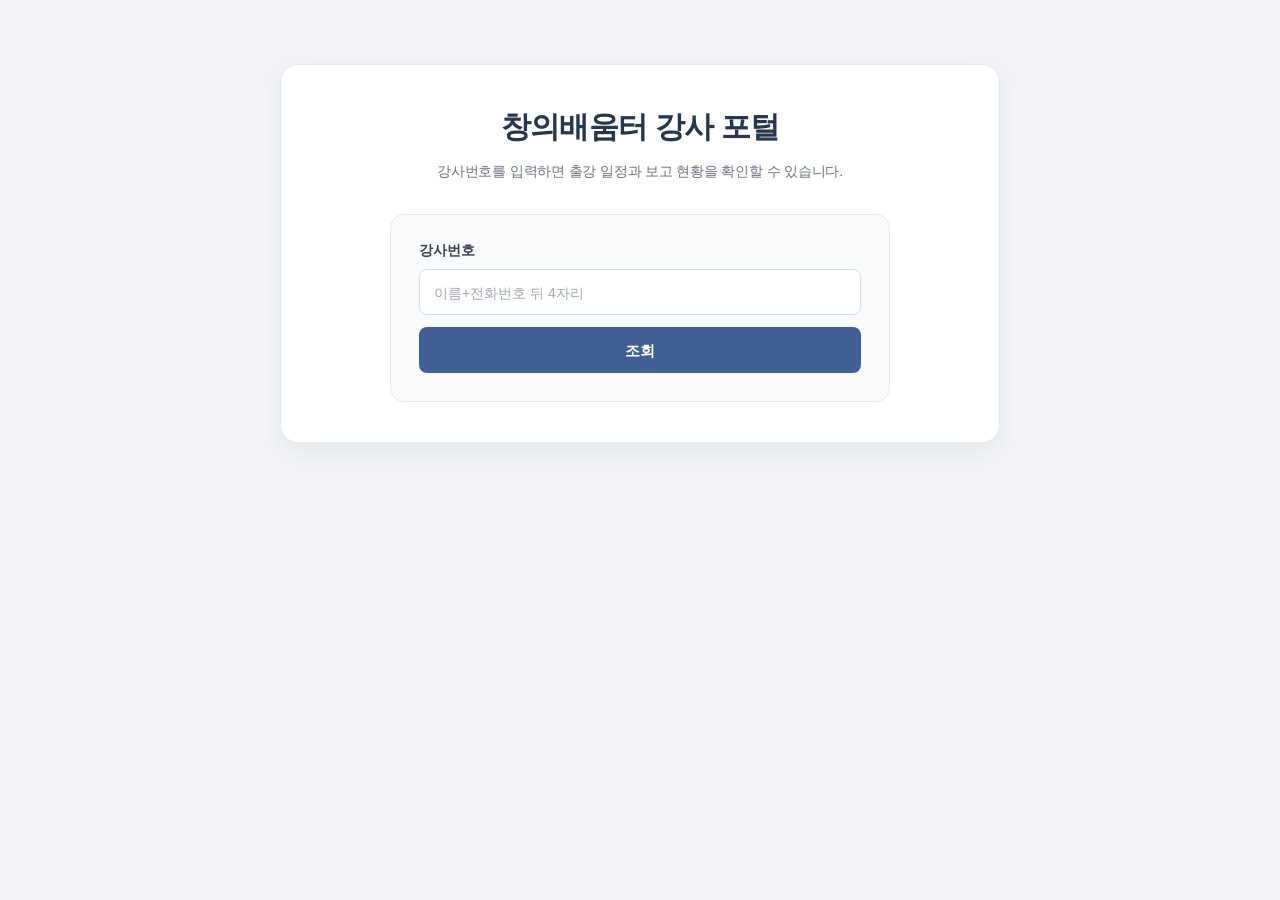
<file: index.html>
<!doctype html>
<html lang="ko">
  <head>
    <meta charset="UTF-8" />
    <meta name="viewport" content="width=device-width, initial-scale=1.0" />

    <title>창의배움터 강사 포털</title>

    <!-- 카카오톡 / SNS 링크 미리보기 (Open Graph) 설정 -->
    <meta property="og:type" content="website" />
    <meta
      property="og:url"
      content="https://bnkedu.github.io/instructorPortal/"
    />
    <meta property="og:title" content="창의배움터 강사 포털" />
    <meta property="og:description" content="여기를 눌러 일정을 조회하세요." />
    <meta
      property="og:image"
      content="https://bnkedu.github.io/instructorPortal/img/og-image.png"
    />
    <link rel="icon" type="image/png" href="./img/favicon.png" />

    <link rel="stylesheet" href="css/common.css" />
    <link rel="stylesheet" href="css/schedule.css" />
  </head>

  <body>
    <main class="page">
      <div class="container">
        <h1 class="page-title">창의배움터 강사 포털</h1>
        <p class="page-description">
          강사번호를 입력하면 출강 일정과 보고 현황을 확인할 수 있습니다.
        </p>

        <!-- 강사번호 검색 -->
        <section class="search-card">
          <label class="field-label" for="instructorNo"> 강사번호 </label>

          <input
            type="text"
            id="instructorNo"
            class="input"
            placeholder="이름+전화번호 뒤 4자리"
            autocomplete="off"
          />

          <button
            type="button"
            id="searchButton"
            class="search-button"
            onclick="searchInstructor()"
          >
            조회
          </button>

          <div id="message" class="message"></div>
        </section>

        <!-- 조회 결과 -->
        <section id="result" class="result">
          <div class="result-row">
            <span class="result-label">강사명</span>
            <span id="resultName" class="result-value"></span>
          </div>

          <div class="result-row">
            <span class="result-label">구분</span>
            <span id="resultRole" class="role-badge"></span>
          </div>

          <div class="navigation-buttons">
            <button
              type="button"
              class="schedule-button"
              onclick="goToSchedule()"
            >
              출강 일정 확인
            </button>

            <button
              type="button"
              class="schedule-button"
              onclick="goToConfirmation()"
            >
              강사확인서
            </button>
          </div>
        </section>
      </div>
    </main>

    <script src="js/index.js"></script>
  </body>
</html>
</file>
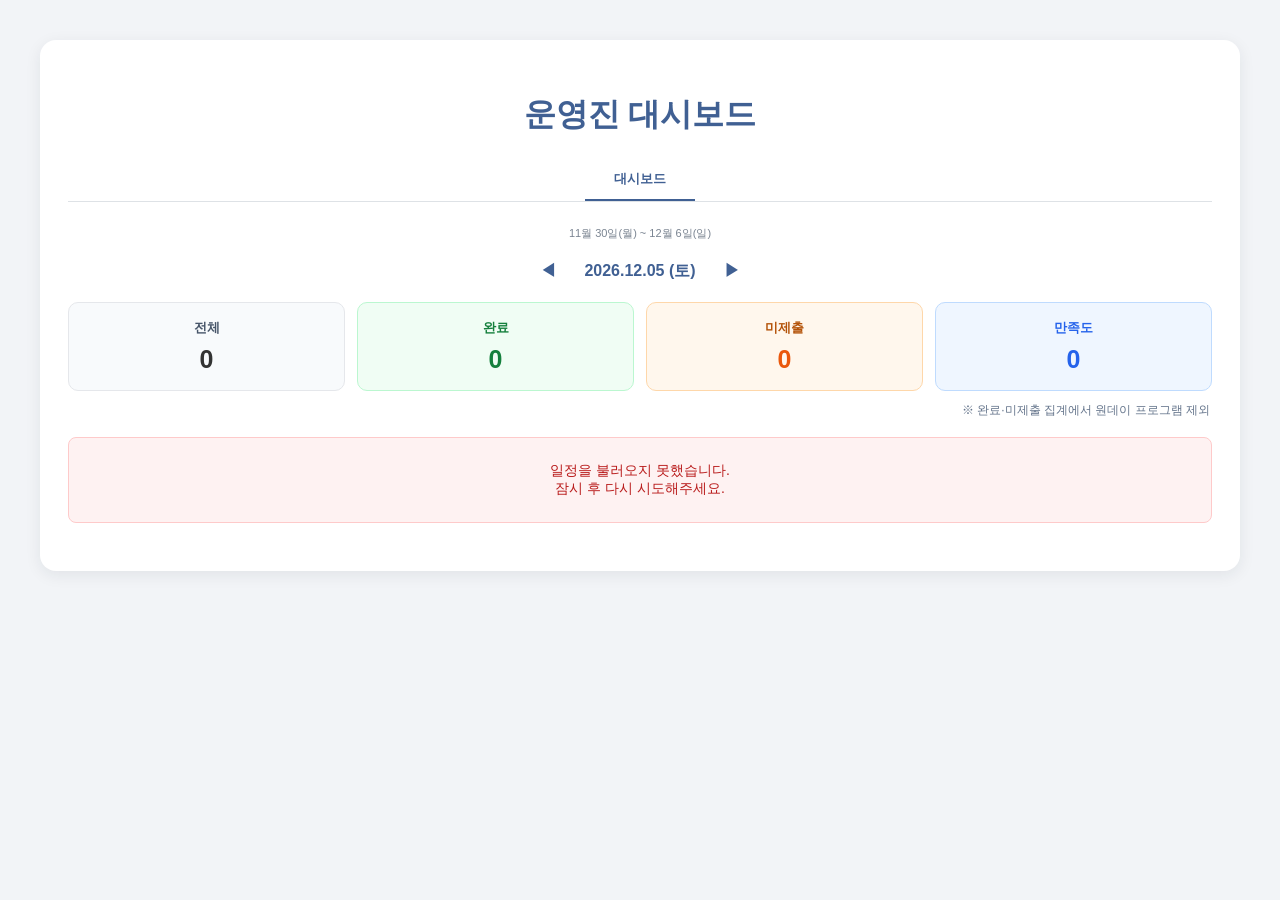
<file: admin.html>
<!doctype html>
<html lang="ko">
  <head>
    <meta charset="UTF-8" />

    <meta name="viewport" content="width=device-width, initial-scale=1.0" />
    <link rel="icon" type="image/png" href="./img/favicon.png" />
    <title>운영진 대시보드 | 창의배움터 강사 포털</title>

    <link rel="stylesheet" href="css/common.css" />
    <link rel="stylesheet" href="css/admin.css" />
  </head>

  <body>
    <div class="container admin-container">
      <!-- ======================================================
         운영진 대시보드 헤더
         ====================================================== -->

      <div class="portal-header">
        <div class="portal-title">
          <h1>운영진 대시보드</h1>
        </div>

        <!-- ====================================================
           공통 탭 네비게이션
           ==================================================== -->

        <div class="page-nav">
          <!-- <a href="schedule.html" class="page-nav-item"> 출강 일정 </a> -->

          <!-- <a href="confirmation.html" class="page-nav-item"> 강사확인서 </a> -->

          <a href="admin.html" class="page-nav-item active"> 대시보드 </a>
        </div>
      </div>

      <!-- ======================================================
         운영진 확인
         인증 전 표시
         ====================================================== -->

      <section id="adminVerificationArea" class="phone-verification-area">
        <div class="phone-verification-title">운영진 확인이 필요합니다.</div>

        <div class="phone-verification-sub">
          운영진 대시보드 조회를 위해 확인번호를 입력해주세요.
        </div>

        <div class="phone-input-row">
          <input
            type="password"
            id="adminAuthInput"
            placeholder="확인번호를 입력해주세요."
            maxlength="4"
            inputmode="numeric"
            autocomplete="off"
            onkeydown="handleAdminAuthKeydown(event)"
          />

          <button
            type="button"
            id="adminVerifyButton"
            onclick="verifyAdminAccess()"
          >
            확인
          </button>
        </div>
      </section>

      <!-- ======================================================
         운영진 대시보드
         인증 성공 후 표시
         ====================================================== -->

      <section id="adminDashboardArea" style="display: none">
        <!-- ====================================================
       날짜 조회
       ==================================================== -->
        <div id="dateNavRange" class="date-nav-range"></div>

        <div class="date-nav-container">
          <span
            id="prevDateArrow"
            class="date-nav-arrow"
            onclick="moveDate(-1)"
            aria-label="이전 날짜"
          >
            ◀
          </span>

          <span
            id="dateNavDisplay"
            class="date-nav-text"
            onclick="resetToToday()"
            title="오늘 날짜로 이동"
          >
          </span>

          <span
            id="nextDateArrow"
            class="date-nav-arrow"
            onclick="moveDate(1)"
            aria-label="다음 날짜"
          >
            ▶
          </span>
        </div>

        <!-- ====================================================
           요약
           ==================================================== -->

        <div class="summary-wrap">
          <div class="summary-item">
            <div class="summary-label">전체</div>
            <div id="totalCount" class="summary-number">0</div>
          </div>

          <div class="summary-item complete">
            <div class="summary-label">완료</div>
            <div id="completeCount" class="summary-number">0</div>
          </div>

          <div class="summary-item incomplete">
            <div class="summary-label">미제출</div>
            <div id="incompleteCount" class="summary-number">0</div>
          </div>

          <div class="summary-item satisfaction">
            <div class="summary-label">만족도</div>
            <div id="satisfactionCount" class="summary-number">0</div>
          </div>
        </div>
        <div class="summary-note">
          ※ 완료·미제출 집계에서 원데이 프로그램 제외
        </div>
        <!-- ====================================================
           로딩
           ==================================================== -->

        <div id="loadingMessage" class="loading-message" style="display: none">
          보고 현황을 불러오는 중입니다...
        </div>

        <!-- ====================================================
           오류
           ==================================================== -->

        <div
          id="errorMessage"
          class="error-message"
          style="display: none"
        ></div>

        <!-- ====================================================
           일정 없음
           ==================================================== -->

        <div id="emptyMessage" class="empty-message" style="display: none">
          해당 날짜에 등록된 출강 일정이 없습니다.
        </div>

        <!-- ====================================================
           출강 현황
           ==================================================== -->

        <div class="admin-schedule-area">
          <div
            id="adminLoadingOverlay"
            class="admin-loading-overlay"
            style="display: none"
            aria-hidden="true"
          >
            <div class="admin-loading-box">
              <div class="admin-loading-title">일정을 불러오고 있습니다.</div>

              <div class="admin-loading-subtitle">
                최신 출강 일정과 보고 현황을 확인하고 있습니다.
              </div>

              <div
                class="admin-loading-bar"
                aria-label="일정 불러오는 중"
              ></div>
            </div>
          </div>

          <div id="adminList" class="admin-list"></div>
        </div>
      </section>
    </div>

    <script src="js/push.js?v=20260928"></script>
    <script src="js/admin.js"></script>
  </body>
</html>
</file>
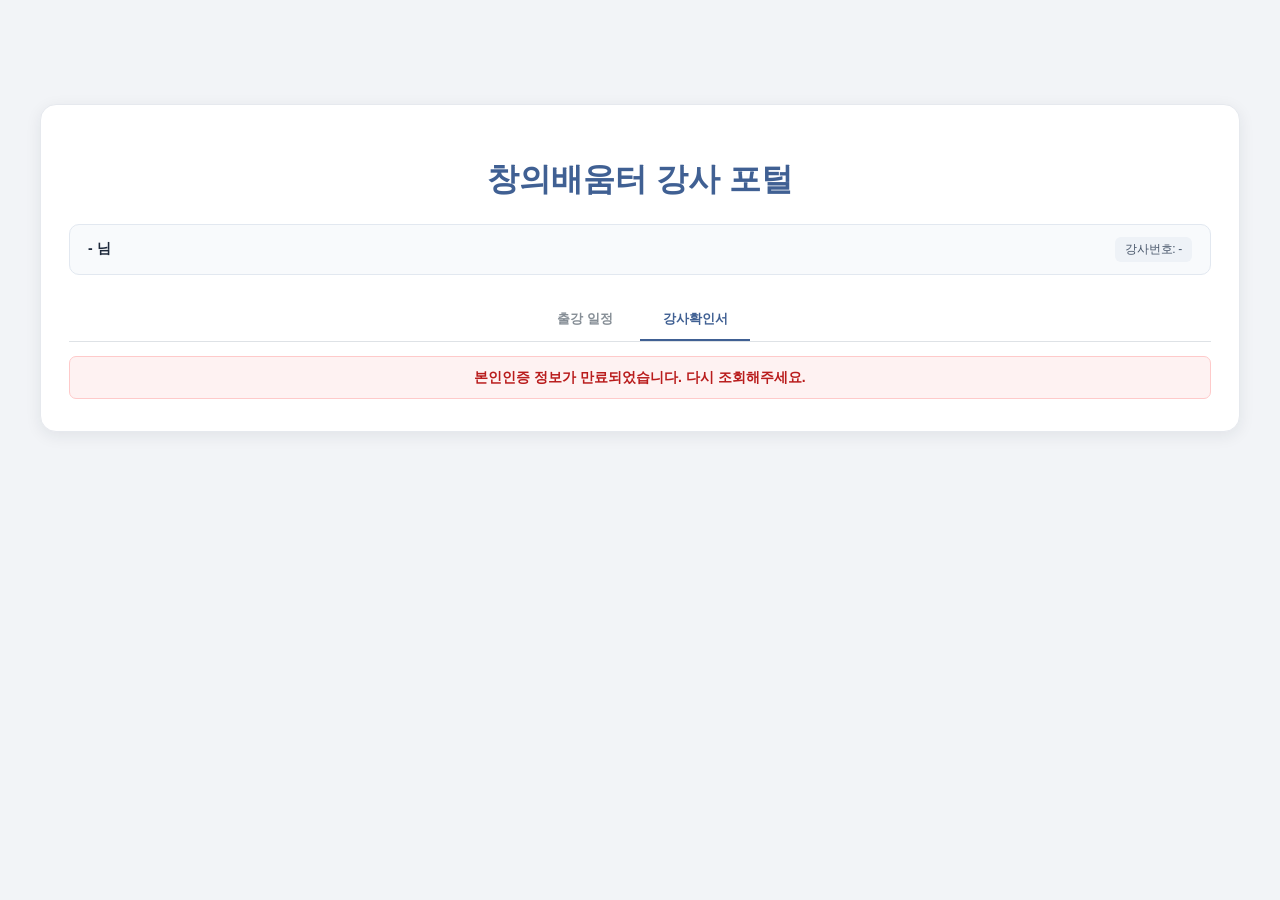
<file: confirmation.html>
<!doctype html>
<html lang="ko">
  <head>
    <meta charset="UTF-8" />
    <meta name="viewport" content="width=device-width, initial-scale=1.0" />

    <link rel="stylesheet" href="css/common.css" />
    <link rel="stylesheet" href="css/confirmation.css" />
    <link rel="icon" type="image/png" href="./img/favicon.png" />
    <!-- PDF 생성 -->
    <!-- <script src="https://cdnjs.cloudflare.com/ajax/libs/html2pdf.js/0.10.1/html2pdf.bundle.min.js"></script> -->
  </head>

  <body>
    <main class="page">
      <div class="container">
        <!-- 상단 -->
        <div class="portal-header">
          <h1 class="portal-title">창의배움터 강사 포털</h1>

          <!-- 로그인된 강사 정보 및 강사번호 통합 표시 -->
          <div class="logged-in-user">
            <span id="displayName" class="info-value"><b>-</b> 님</span>
            <span class="instructor-sub-info"
              >강사번호: <span id="instructorNo">-</span></span
            >
          </div>

          <!-- 공통 탭 네비게이션 -->
          <div class="page-nav">
            <a href="schedule.html" class="page-nav-item">출강 일정</a>
            <a href="confirmation.html" class="page-nav-item active"
              >강사확인서</a
            >
            <!-- <a href="admin.html" class="page-nav-item">대시보드</a> -->
          </div>
        </div>

        <!-- 연락처 본인확인 -->
        <section
          id="phoneVerificationArea"
          class="phone-verification-area"
          style="display: none"
        >
          <div class="phone-verification-title">연락처를 입력해주세요.</div>

          <div class="phone-verification-sub">
            강사확인서 조회를 위해 본인 확인이 필요합니다.
          </div>

          <div class="phone-input-row">
            <input
              type="tel"
              id="confirmationPhoneInput"
              placeholder="010 제외 8자리"
              maxlength="8"
              inputmode="numeric"
              autocomplete="off"
            />

            <button
              type="button"
              id="phoneVerifyButton"
              onclick="verifyConfirmationPhone()"
            >
              확인
            </button>
          </div>
        </section>

        <!-- 로딩 / 오류 -->
        <div id="message" class="message"></div>

        <!-- 강사확인서 -->
        <section id="confirmationArea" style="display: none">
          <div id="confirmationDocument">
            <!-- 확인서 제목 -->
            <div class="document-header">
              <h2>강사확인서</h2>

              <div class="document-month">
                <span id="documentMonth"></span>
              </div>
            </div>

            <!-- 기본 정보 -->
            <table class="confirmation-table info-table">
              <tbody>
                <tr>
                  <th>강사명</th>
                  <td id="documentName"></td>
                </tr>

                <tr>
                  <th>연락처</th>
                  <td id="documentPhone"></td>
                </tr>

                <tr>
                  <th>구분</th>
                  <td id="documentRole"></td>
                </tr>
              </tbody>
            </table>

            <!-- 출강 내역 -->
            <div class="section-title">출강 내역</div>

            <div class="table-wrapper">
              <table class="confirmation-table schedule-table">
                <thead>
                  <tr>
                    <th>일자</th>
                    <th>프로그램</th>
                    <th>시설</th>
                    <th>시간</th>
                    <th>차시</th>
                    <th>강사료</th>
                  </tr>
                </thead>

                <tbody id="scheduleTableBody"></tbody>
              </table>
            </div>

            <!-- 합계 -->
            <table class="confirmation-table summary-table">
              <tbody>
                <tr>
                  <th>총 차시</th>
                  <td id="totalHours"></td>
                </tr>

                <tr>
                  <th>총 강사료</th>
                  <td id="totalPay"></td>
                </tr>
              </tbody>
            </table>

            <!-- 확인 문구 -->
            <div class="confirmation-text">
              <p>위와 같이 출강하였음을 확인합니다.</p>
            </div>

            <!-- 서명 -->
            <div class="signature-area">
              <div class="signature-title">강사 서명</div>

              <div class="signature-box">
                <canvas id="sig-canvas" width="600" height="220"></canvas>
              </div>

              <button
                type="button"
                class="clear-signature-button"
                onclick="clearCanvas()"
              >
                서명 지우기
              </button>
            </div>
          </div>

          <!-- 저장 버튼 -->
          <div class="action-area submit-action-area" id="submit-action-area">
            <button
              type="button"
              id="submitButton"
              class="btn-submit"
              onclick="submitSignature()"
            >
              서명 후 제출
            </button>
          </div>
        </section>
      </div>
    </main>

    <script src="js/confirmation.js"></script>
  </body>
</html>
</file>
<file: css/common.css>
/* ============================================================
   창의배움터 강사 포털 공통 스타일
   common.css
   ============================================================ */

* {
  box-sizing: border-box;
}

html,
body {
  margin: 0;
  padding: 0;
  min-height: 100%;
}

body {
  font-family: "Malgun Gothic", "Apple SD Gothic Neo", sans-serif;
  background: #f2f4f7;
  color: #27303f;
  -webkit-font-smoothing: antialiased;
}

/* ============================================================
   공통 페이지
   ============================================================ */

.page {
  width: 100%;
  min-height: 100vh;
  display: flex;
  align-items: flex-start;
  justify-content: center;
  padding: 64px 20px 48px;
}

/* ============================================================
   공통 컨테이너
   ============================================================ */

.container {
  width: 100%;
  max-width: 720px;
  margin: 0 auto;
  padding: 42px 44px 40px;

  background: #fff;
  border: 1px solid #e6e9ee;
  border-radius: 18px;

  box-shadow: 0 8px 28px rgba(31, 41, 55, 0.07);
}

/* ============================================================
   메인 타이틀
   ============================================================ */

.page-title {
  margin: 0;
  color: #26364d;
  font-size: 30px;
  font-weight: 700;
  line-height: 1.35;
  letter-spacing: -0.8px;
  text-align: center;
}

.page-description {
  margin: 12px 0 32px;
  color: #6b7280;
  font-size: 14px;
  font-weight: 400;
  line-height: 1.6;
  letter-spacing: -0.2px;
  text-align: center;
  word-break: keep-all;
}

/* ============================================================
   검색 카드
   ============================================================ */

.search-card {
  width: 100%;
  max-width: 500px;
  margin: 0 auto;
  padding: 26px 28px 28px;

  background: #f8fafc;
  border: 1px solid #e5eaf0;
  border-radius: 14px;
}

/* ============================================================
   폼
   ============================================================ */

.form-row {
  display: flex;
  flex-direction: row;
  gap: 16px;
  margin-bottom: 24px;
}

.form-group {
  flex: 1;
  width: auto;
}

label,
.field-label {
  display: block;
  margin-bottom: 9px;
  color: #374151;
  font-size: 14px;
  font-weight: 600;
  line-height: 1.4;
}

/* ============================================================
   입력창
   ============================================================ */

input,
textarea,
select {
  font-family: inherit;
}

input {
  width: 100%;
  height: 46px;
  padding: 0 14px;

  border: 1px solid #d5dbe3;
  border-radius: 8px;

  background: #fff;
  color: #27303f;

  font-size: 15px;
  transition:
    border-color 0.2s ease,
    box-shadow 0.2s ease,
    background-color 0.2s ease;
}

input::placeholder {
  font-size: 14px;
  color: #a1a9b5;
}

input:focus {
  outline: none;
  border-color: #4c8ce4;
  background: #fff;
  box-shadow: 0 0 0 3px rgba(76, 140, 228, 0.12);
}

/* ============================================================
   강사번호 검색 버튼
   ============================================================ */

.search-button {
  width: 100%;
  height: 46px;
  margin-top: 12px;
  padding: 0 18px;

  background: #406093;
  color: #fff;

  border: none;
  border-radius: 8px;

  font-family: inherit;
  font-size: 15px;
  font-weight: 600;
  line-height: 1;

  cursor: pointer;

  transition:
    background-color 0.2s ease,
    transform 0.15s ease,
    box-shadow 0.2s ease;
}

.search-button:hover {
  background: #344f7a;
}

.search-button:active {
  transform: translateY(1px);
}

.search-button:disabled {
  background: #b8c1cc;
  cursor: not-allowed;
  transform: none;
}

/* ============================================================
   공통 버튼
   ============================================================ */

button {
  width: 100%;
  height: 46px;
  margin-top: 6px;
  padding: 0 16px;

  background: #406093;
  color: #fff;

  border: none;
  border-radius: 8px;

  font-family: inherit;
  font-size: 15px;
  font-weight: 600;
  line-height: 1;

  cursor: pointer;

  transition:
    background-color 0.2s ease,
    transform 0.15s ease;
}

button:hover {
  background: #344f7a;
}

button:active {
  transform: translateY(1px);
}

button:disabled {
  background: #b8c1cc;
  color: #fff;
  cursor: not-allowed;
  transform: none;
}

/* ============================================================
   안내 문구
   ============================================================ */

.guide-text {
  display: inline-block;
  margin: 10px 0;
  color: #406093;
  font-size: 13px;
  font-weight: 600;
}

.blink-guide {
  color: #d97706;
  font-weight: 700;
  animation: blink-effect 1s infinite;
}

@keyframes blink-effect {
  0% {
    opacity: 1;
  }

  50% {
    opacity: 0.35;
  }

  100% {
    opacity: 1;
  }
}

/* ============================================================
   공통 에러
   ============================================================ */

.error {
  margin-top: 12px;
  color: #dc2626;
  font-size: 14px;
  font-weight: 600;
  text-align: center;
}

/* ============================================================
   공통 메시지
   ============================================================ */

.message {
  display: none;
  width: 100%;
  margin-top: 12px;
  padding: 10px 12px;

  border-radius: 7px;

  font-size: 13px;
  line-height: 1.5;
  text-align: center;
}

.message.success {
  display: block;
  color: #166534;
  background: #f0fdf4;
  border: 1px solid #bbf7d0;
}

.message.error {
  display: block;
  color: #b91c1c;
  background: #fef2f2;
  border: 1px solid #fecaca;
}

/* ============================================================
   조회 결과
   ============================================================ */

.result {
  display: none;
  width: 100%;
  max-width: 500px;
  margin: 24px auto 0;
}

.result.show {
  display: block;
}

.result-row {
  display: flex;
  align-items: center;
  justify-content: space-between;

  min-height: 48px;
  padding: 12px 4px;

  border-bottom: 1px solid #edf0f3;
}

.result-label {
  color: #7a8491;
  font-size: 14px;
  font-weight: 500;
}

.result-value {
  color: #27303f;
  font-size: 15px;
  font-weight: 700;
}

.role-badge {
  color: #406093;
  font-size: 14px;
  font-weight: 700;
}

/* ============================================================
   결과 화면 네비게이션
   ============================================================ */

.navigation-buttons {
  display: flex;
  gap: 10px;
  width: 100%;
  margin-top: 20px;
}

.navigation-buttons .schedule-button {
  flex: 1;
  margin-top: 0;
}

/* ============================================================
   페이지 네비게이션
   ============================================================ */

.page-nav {
  display: flex;
  justify-content: center;
  align-items: center;
  gap: 0;

  margin-bottom: 14px;

  border-bottom: 1px solid #dee2e6;
}

.page-nav-item {
  display: inline-flex;
  align-items: center;
  justify-content: center;

  min-width: 110px;
  height: 42px;
  padding: 0 18px;

  color: #868e96;
  text-decoration: none;

  font-size: 13px;
  font-weight: 600;

  border-bottom: 2px solid transparent;
  box-sizing: border-box;
}

.page-nav-item:hover,
.page-nav-item.active {
  color: #406093;
}

.page-nav-item.active {
  border-bottom-color: #406093;
}

/* ============================================================
   확정 일정 링크
   ============================================================ */

.confirmed-schedule-wrap {
  display: flex;
  justify-content: center;
  margin: 0 0 12px;
}

.confirmed-schedule-link {
  display: inline-flex;
  align-items: center;
  justify-content: center;

  min-height: 38px;
  padding: 9px 14px;

  border-radius: 8px;

  text-decoration: none;
  font-size: 14px;
  font-weight: 600;

  background: #f1f6fd;
  color: #406093;
  border: 1px solid #d5e1f0;

  transition:
    opacity 0.2s ease,
    transform 0.2s ease;
}

.confirmed-schedule-link:hover {
  opacity: 0.85;
}

.confirmed-schedule-link:active {
  transform: translateY(1px);
}

/* ============================================================
   로그인된 사용자 정보
   ============================================================ */

.logged-in-user {
  display: flex;
  justify-content: space-between;
  align-items: center;

  background: #f8fafc;
  border: 1px solid #e2e8f0;

  padding: 12px 18px;
  border-radius: 10px;

  margin: 14px 0 24px;
}

.logged-in-user .info-value {
  font-size: 14px;
  font-weight: 600;
  color: #1e293b;
}

.logged-in-user .instructor-sub-info {
  background: #eef2f7;
  color: #475569;

  font-size: 12px;
  font-weight: 500;

  padding: 4px 10px;
  border-radius: 6px;

  letter-spacing: -0.3px;
}

/* ============================================================
   연락처 본인확인
   ============================================================ */

.phone-verification-area {
  width: 100%;
  max-width: 520px;
  margin: 24px auto 0;
  padding: 20px 0;

  text-align: center;
}

.phone-verification-title {
  margin: 0 0 8px;

  color: #27364d;
  font-size: 18px;
  font-weight: 700;
  line-height: 1.4;

  text-align: center;
  word-break: keep-all;
}

.phone-verification-sub {
  margin: 0 0 16px;

  color: #7a8491;
  font-size: 14px;
  line-height: 1.5;

  text-align: center;
  word-break: keep-all;
}

.phone-input-row {
  display: flex;
  flex-direction: column;
  align-items: center;

  width: 100%;
  max-width: 420px;
  margin: 0 auto;
  gap: 8px;
}

.phone-input-row input[type="tel"] {
  width: 100%;
  height: 46px;
  margin: 0;

  text-align: center;
}

.phone-input-row #phoneVerifyButton {
  width: 100%;
  height: 46px;
  margin: 0;

  background: #4c8ce4;
}

.phone-input-row #phoneVerifyButton:hover {
  background: #3977ca;
}

/* ============================================================
   모바일
   ============================================================ */

@media screen and (max-width: 768px) {
  .page {
    padding: 20px 12px 32px;
  }

  .container {
    max-width: 100%;
    padding: 30px 18px 28px;
    border-radius: 14px;
  }

  .page-title {
    font-size: 24px;
    letter-spacing: -0.6px;
  }

  .page-description {
    margin: 10px 0 26px;
    font-size: 13px;
  }

  .search-card {
    padding: 22px 18px 22px;
    border-radius: 12px;
  }

  .form-row {
    flex-direction: column;
    gap: 12px;
  }

  h2 {
    font-size: 23px;
  }

  button {
    height: 44px;
    font-size: 15px;
  }

  .navigation-buttons {
    flex-direction: column;
    gap: 8px;
  }

  .navigation-buttons .schedule-button {
    width: 100%;
  }

  .result-row {
    min-height: 46px;
  }

  .phone-verification-area {
    padding: 16px 0;
  }

  .phone-verification-title {
    font-size: 17px;
  }

  .phone-verification-sub {
    font-size: 13px;
  }

  .phone-input-row {
    max-width: 100%;
  }
}

.loading-message,
.empty-message,
.error-message {
  padding: 24px 16px;
  text-align: center;
  font-size: 14px;
}
</file>
<file: css/schedule.css>
/* ============================================================
   창의배움터 강사 포털 - 출강 일정
   schedule.css
   ============================================================ */

/* ============================================================
   1. 전체 레이아웃 및 헤더
   ============================================================ */

.schedule-container {
  width: 100%;
  max-width: 1200px;
  margin: 40px auto;
  background: #fff;
  padding: 32px 28px;
  border-radius: 16px;
  box-shadow: 0 4px 16px rgba(31, 41, 55, 0.08);
  box-sizing: border-box;
}

.portal-header {
  width: 100%;
  margin-bottom: 24px;
}

.portal-header-top {
  display: flex;
  flex-direction: column;
  align-items: center;
  justify-content: center;
  gap: 5px;
  padding-bottom: 18px;
}

.portal-title {
  font-weight: 700;
  color: #406093;
  text-align: center;
  white-space: nowrap;
}

.instructor-number {
  margin: 10px 0;
  font-size: 13px;
  font-weight: 600;
  color: #7a8491;
  text-align: center;
  white-space: nowrap;
}

/* ============================================================
   3. 출강 일정 테이블 (PC/태블릿 전용)
   ============================================================ */

.day-schedule-section {
  width: 100%;
}

.day-schedule-title {
  margin: 0 0 12px;
  font-size: 17px;
  font-weight: 700;
  color: #374151;
}

.schedule-table-wrap {
  width: 100%;
  overflow-x: auto;
  border: 1px solid #e6e9ee;
  border-radius: 10px;
  background: #fff;
}

.schedule-table {
  /* width: 100%; */
  min-width: 1000px;
  margin: 0;
  border-collapse: collapse;
  table-layout: fixed;
}

.schedule-table th,
.schedule-table td {
  padding: 13px 8px;
  border-bottom: 1px solid #edf0f3;
  text-align: center;
  vertical-align: middle;
  font-size: 13px;
  line-height: 1.45;
  word-break: keep-all;
}

.schedule-table th {
  background: #f5f7fa;
  color: #4b5563;
  font-weight: 700;
  white-space: nowrap;
}

.schedule-table td {
  color: #374151;
  background: #fff;
}

.schedule-table tbody tr:hover > td {
  background: #f8fafc;
}

.schedule-table th:nth-child(1),
.schedule-table td:nth-child(1) {
  width: 20.8333%;
}

.schedule-table th:nth-child(2),
.schedule-table td:nth-child(2) {
  width: 20.8333%;
}

.schedule-table th:nth-child(3),
.schedule-table td:nth-child(3) {
  width: 15.625%;
}

.schedule-table th:nth-child(4),
.schedule-table td:nth-child(4) {
  width: 6.25%;
}

.schedule-table th:nth-child(5),
.schedule-table td:nth-child(5) {
  width: 10.4167%;
}

.schedule-table th:nth-child(6),
.schedule-table td:nth-child(6) {
  width: 12.5%;
}

.schedule-table th:nth-child(7),
.schedule-table td:nth-child(7) {
  width: 13.5417%;
}

/* PC 테이블 내 동적 폼 행 */

.report-form-td {
  width: 100%;
  padding: 20px !important;
  background-color: #f5f7fa !important;
  border-top: 1px solid #e6e9ee !important;
  border-bottom: 2px solid #e2e7ed !important;
  text-align: center !important;
  box-sizing: border-box;
}

.desktop-assistant-end-report-cell {
  padding: 20px !important;
  background-color: #f5f7fa !important;
  border-top: 1px solid #e6e9ee !important;
  border-bottom: 1px solid #e6e9ee !important;
}

.desktop-end-report-wrapper {
  width: 100%;
  /* max-width: 760px; */
  margin: 0 auto;
  padding: 20px 24px;
  box-sizing: border-box;

  background: #ffffff;
  border-radius: 8px;
  border: 1px solid #e2e7ed;
}

/* ============================================================
   4. 보고 전환 버튼 (PC/모바일 레이아웃)
   ============================================================ */

.report-buttons {
  display: flex;
  flex-direction: column;
  align-items: center;
  justify-content: center;
  gap: 6px;
  margin: 0 auto;
}

.report-btn {
  width: 95px;
  min-width: 95px;
  height: 32px;
  margin: 0;
  padding: 0 8px;
  box-sizing: border-box;
  display: flex;
  align-items: center;
  justify-content: center;
  background: #fff;
  color: #406093;
  border: 1px solid #9eb2cd;
  border-radius: 6px;
  font-size: 12px;
  font-weight: 600;
  line-height: 1;
  cursor: pointer;
  white-space: nowrap;
}

.report-btn:hover {
  background: #eef3fa;
  border-color: #4c8ce4;
  color: #4c8ce4;
}
.report-btn.disabled {
  opacity: 0.55;
  cursor: not-allowed;
}
.report-btn:disabled,
.report-btn.completed {
  background: #f2f4f7;
  color: #7a8491;
  border-color: #d5dbe3;
  cursor: default;
}

/* ============================================================
   5. 파일 선택 인풋 상자 및 안내 문구 스타일
   ============================================================ */

.file-upload-area,
.main-teacher-photo-field,
.desktop-start-report-form {
  width: 100%;
  box-sizing: border-box;
}

input[type="file"].start-photo-input,
.file-upload-area input[type="file"],
.main-teacher-end-report-form input[type="file"],
.assistant-end-report-form input[type="file"],
.desktop-start-report-form input[type="file"] {
  width: 100%;
  height: 42px;
  padding: 0 10px;
  box-sizing: border-box;
  font-size: 12px;
  color: #4b5563;
  line-height: 40px;
  background: #fff;
  border: 1px solid #d5dbe3;
  border-radius: 6px;
}

input[type="file"]::file-selector-button {
  height: 28px;
  line-height: 26px;
  padding: 0 12px;
  margin-right: 10px;
  margin-top: -2px;
  border: 1px solid #d5dbe3;
  border-radius: 6px;
  background: #f5f7fa;
  color: #374151;
  font-size: 12px;
  font-weight: 500;
  cursor: pointer;
  vertical-align: middle;
  transition: background 0.2s ease;
}

input[type="file"]::file-selector-button:hover {
  background: #e6e9ee;
}

/* 안내 문구 인풋박스 좌측 정렬 */

.assistant-file-count,
.assistant-file-name {
  display: block;
  width: 100%;
  margin-top: 6px;
  font-size: 11px;
  line-height: 1.4;
  color: #7a8491;
  text-align: left;
  box-sizing: border-box;
}

/* ============================================================
   6. 시작보고 폼 레이아웃 (모바일/PC 수평·수직 중앙정렬 보정)
   ============================================================ */

/* 공통 / 모바일 수직 배치 */

.assistant-start-form {
  display: none;
  flex-direction: column;
  align-items: center;
  justify-content: center;
  gap: 10px;
  margin: 12px auto 0;
  padding-top: 12px;
  border-top: 1px solid #e6e9ee;
  width: 100%;
  max-width: 520px;
  box-sizing: border-box;
}

.start-photo-input-wrap {
  display: flex;
  align-items: center;
  justify-content: center;
  gap: 10px;
  width: 100%;
  max-width: 450px;
}

.start-photo-input-wrap input[type="file"] {
  flex: 1;
  height: 42px;
  margin: 0;
  min-width: 0;
  box-sizing: border-box;
}

.start-photo-input-wrap .report-btn {
  height: 42px;
  line-height: 42px;
  padding: 0 16px;
  flex-shrink: 0;
  display: inline-flex;
  align-items: center;
  justify-content: center;
}

/* PC/태블릿 확장 레이아웃 */

.assistant-start-form.desktop {
  display: flex !important;
  flex-direction: column;
  align-items: center;
  justify-content: center;
  gap: 12px;
  width: 100%;
  max-width: 520px;
  margin: 0 auto;
  padding-top: 0;
  border-top: none;
}

.assistant-start-form.desktop .start-photo-input-wrap {
  width: 100%;
}

.desktop-start-report-form,
.start-report-form {
  display: flex;
  align-items: center;
  justify-content: center;
  gap: 12px;
  width: 100%;
  max-width: 520px;
  margin: 0 auto;
  box-sizing: border-box;
}

.assistant-start-form input[type="file"],
.desktop-start-report-form input[type="file"],
.start-report-form input[type="file"] {
  width: 100%;
  max-width: 100%;
}

/* ============================================================
   7. 사진 미리보기 (단일 사진 공통 수직/수평 완벽 중앙정렬)
   ============================================================ */

.single-photo-preview,
.start-photo-preview,
.main-teacher-photo-preview,
.assistant-document-preview {
  display: NONE;
  align-items: center;
  justify-content: center;
  width: 100%;
  max-width: 450px;
  height: 220px;
  margin: 10px auto 0;
  padding: 8px;
  box-sizing: border-box;
  background: #fff;
  border: 1px solid #e2e7ed;
  border-radius: 8px;
  overflow: hidden;
}

.single-photo-preview img,
.start-photo-preview img,
.main-teacher-photo-preview img,
.assistant-document-preview img {
  display: block;
  max-width: 100%;
  max-height: 100%;
  width: auto;
  height: auto;
  object-fit: contain;
  margin: auto;
  border-radius: 4px;
}

/* ============================================================
   8. 보조강사 수업사진 다중 미리보기
   ============================================================ */

.assistant-file-preview {
  display: none;
  grid-template-columns: repeat(3, 64px);
  gap: 6px;
  margin: 8px auto 0;
  width: fit-content;
  border: 1px solid #e2e7ed;
  border-radius: 6px;
  background: #fff;
  padding: 6px;
}

.assistant-end-report-form .assistant-file-preview {
  display: flex;
  flex-wrap: wrap;
  align-items: flex-start;
  gap: 8px;
  width: 100%;
  margin-top: 8px;
  justify-content: center;
  box-sizing: border-box;
}

.assistant-photo-preview-item {
  position: relative;
  width: 64px;
  height: 64px;
  overflow: hidden;
  border: 1px solid #e2e7ed;
  border-radius: 5px;
  background: #f5f7fa;
  box-sizing: border-box;
}

.assistant-photo-preview-item img {
  width: 100%;
  height: 100%;
  object-fit: cover;
  display: block;
}

/* ============================================================
   9. 종료보고 폼 레이아웃 및 제출 버튼 (상단 수직 정렬 보정 완료)
   ============================================================ */

.main-teacher-end-report-area,
.assistant-end-report-area {
  margin-top: 12px;
  padding-top: 12px;
  border-top: 1px solid #e6e9ee;
}

.main-teacher-end-report-form,
.assistant-end-report-form,
.end-report-form,
.desktop-end-report-form {
  display: flex;
  flex-direction: column;
  align-items: center;
  width: 100%;
  margin-top: 16px;
  gap: 12px;
  box-sizing: border-box;
}

.main-teacher-end-report-field {
  display: flex;
  align-items: flex-start;
  gap: 14px;
  width: 100%;
  margin-bottom: 12px;
}

.main-teacher-end-report-field > label {
  flex: 0 0 120px;
  font-size: 14px;
  font-weight: 600;
  color: #374151;
  text-align: left;
  padding-top: 10px;
  box-sizing: border-box;
}

.main-teacher-end-report-field input[type="number"],
.main-teacher-end-report-field select,
.main-teacher-end-report-field textarea {
  flex: 1;
  min-width: 0;
  box-sizing: border-box;
}

.main-teacher-end-report-field textarea {
  min-height: 80px;
  padding: 10px 12px;
  resize: vertical;
  font-family: inherit;
  font-size: 14px;
  line-height: 1.5;
  border: 1px solid #e2e7ed;
  border-radius: 8px;
  background: #fff;
  color: #374151;
}

.main-teacher-end-report-actions {
  display: flex;
  justify-content: center;
  width: 100%;
  margin-bottom: 12px;
}
/* ============================================================
   10. 종료보고 출결 현황
   주강사·보조강사 차시 제목 및 불릿 통일
   ============================================================ */

/* 출결 목록 공통 */
.main-teacher-attendance-list,
.assistant-attendance-list {
  width: 100%;
  margin-top: 8px;
  box-sizing: border-box;
}

/* 1. 출석 현황 제목 */
.main-teacher-attendance-list > label {
  display: block;
  width: 100%;
  margin-bottom: 8px;
  font-size: 14px;
  font-weight: 700;
  color: #374151;
  text-align: left;
  box-sizing: border-box;
}

/* ============================================================
   차시별 항목 공통
   ============================================================ */

/* 주강사 차시 영역
   기존 main-teacher-end-report-field의 가로 정렬을 해제 */
.main-teacher-end-report-form
  .main-teacher-end-report-field.main-teacher-attendance-session {
  display: block;
  width: 100%;
  margin: 0;
  padding: 10px 0 12px;
  border-bottom: 1px solid #e2e7ed;
  box-sizing: border-box;
}

/* 보조강사 차시 영역 */
.assistant-end-report-form .assistant-attendance-session {
  display: block;
  width: 100%;
  margin: 0;
  padding: 10px 0 12px;
  border-bottom: 1px solid #e2e7ed;
  box-sizing: border-box;
}

/* 마지막 차시의 하단 구분선 제거 */
.main-teacher-attendance-session:last-child,
.assistant-attendance-session:last-child {
  border-bottom: none;
}

/* ============================================================
   차시 제목
   ============================================================ */

/* 주강사·보조강사 제목 정렬 통일 */
.main-teacher-attendance-session-title,
.assistant-attendance-session-title {
  display: flex;
  align-items: center;
  gap: 7px;
  width: 100%;
  margin: 0 0 8px;
  font-size: 13px;
  font-weight: 600;
  line-height: 1.5;
  color: #374151;
  text-align: left;
  box-sizing: border-box;
}

/* 차시 제목에만 불릿 표시 */
.main-teacher-end-report-form .main-teacher-attendance-session-title::before,
.assistant-end-report-form .assistant-attendance-session-title::before {
  content: "•";
  display: inline-block;
  flex: 0 0 auto;
  color: #406093;
  font-size: 18px;
  line-height: 1;
}

/* 대상 텍스트 */
.main-teacher-attendance-session-title span,
.assistant-attendance-session-title span {
  font-weight: 500;
  color: #374151;
}

/* ============================================================
   주강사 출석 입력
   ============================================================ */

/* 주강사는 출석 입력 하나를 전체 너비로 표시 */
.main-teacher-attendance-input-row {
  display: grid;
  grid-template-columns: minmax(0, 1fr);
  gap: 8px;
  width: 100%;
  box-sizing: border-box;
}

.main-teacher-attendance-input-group {
  display: flex;
  flex-direction: column;
  width: 100%;
  min-width: 0;
  box-sizing: border-box;
}

.main-teacher-attendance-input-group label {
  margin-bottom: 4px;
  font-size: 12px;
  font-weight: 400;
  line-height: 1.4;
  color: #7a8491;
  text-align: left;
}

.main-teacher-attendance-input-group input[type="number"] {
  display: block;
  width: 100%;
  height: 44px;
  min-height: 44px;
  margin: 0;
  padding: 0 12px;
  border: 1px solid #d5dbe3;
  border-radius: 6px;
  background: #fff;
  font-family: inherit;
  font-size: 16px;
  line-height: normal;
  text-align: center;
  box-sizing: border-box;
  appearance: textfield;
  -webkit-appearance: none;
}

/* ============================================================
   보조강사 출석·결석·총원 입력
   ============================================================ */

.assistant-attendance-input-row {
  display: grid;
  grid-template-columns: repeat(3, minmax(0, 1fr));
  gap: 8px;
  width: 100%;
  box-sizing: border-box;
}

.assistant-attendance-input-group {
  display: flex;
  flex-direction: column;
  min-width: 0;
  box-sizing: border-box;
}

.assistant-attendance-input-group label {
  margin-bottom: 4px;
  font-size: 12px;
  font-weight: 400;
  line-height: 1.4;
  color: #7a8491;
  text-align: center;
}

.assistant-end-report-form
  .assistant-attendance-input-group
  input.assistant-attendance-number-input,
.assistant-end-report-form .assistant-attendance-total {
  display: flex;
  width: 100%;
  height: 44px;
  min-height: 44px;
  margin: 0;
  padding: 0 12px;
  border: 1px solid #d5dbe3;
  border-radius: 6px;
  font-family: inherit;
  font-size: 16px;
  line-height: normal;
  text-align: center;
  box-sizing: border-box;
}

.assistant-end-report-form
  .assistant-attendance-input-group
  input.assistant-attendance-number-input {
  background: #fff;
  appearance: textfield;
  -webkit-appearance: none;
}

.assistant-end-report-form .assistant-attendance-total {
  align-items: center;
  justify-content: center;
  background: #f5f7fa;
  font-weight: 600;
  color: #374151;
}

/* ============================================================
   11. 모바일 카드 레이아웃
   ============================================================ */

.schedule-card-wrap {
  display: none;
}

.schedule-card {
  width: 100%;
  margin-bottom: 14px;
  padding: 18px;
  box-sizing: border-box;
  background: #fff;
  border: 1px solid #e2e7ed;
  border-radius: 12px;
  box-shadow: 0 2px 8px rgba(31, 41, 55, 0.05);
}

.card-top {
  display: flex;
  align-items: center;
  justify-content: space-between;
  /* margin-bottom: 10px; */
}

.card-date {
  font-size: 14px;
  font-weight: 700;
  color: #406093;
}

.card-title {
  margin: 0 16px 16px;
  color: #26364d;
  font-size: 20px;
  font-weight: 700;
  text-align: center;
}

.card-info {
  padding: 12px 0;
  border-top: 1px solid #edf0f3;
  border-bottom: 1px solid #edf0f3;
}

.card-actions {
  margin-top: 14px;
}

.info-row {
  display: flex;
  padding: 6px 0;
  font-size: 13px;
}

.info-label {
  flex: 0 0 60px;
  color: #7a8491;
  font-weight: 600;
  text-align: center;
}

.info-value {
  flex: 1;
  color: #374151;
  word-break: keep-all;
}

.card-top .satisfaction-badge {
  flex-shrink: 0;
}

.satisfaction-badge {
  display: flex;
  align-items: center;
  justify-content: center;
  padding: 4px 8px;
  border-radius: 6px;
  font-size: 13px;
}

.satisfaction-qr {
  color: #406093;
  background: #eef3fa;
  animation: satisfaction-alert 1.2s infinite;
}

.satisfaction-qr-book {
  color: #d32f2f;
  background: #fff0f0;
  animation: satisfaction-alert 1.2s infinite;
}

@keyframes satisfaction-alert {
  0%,
  100% {
    opacity: 1;
  }

  50% {
    opacity: 0.35;
  }
}
/* 기본: PC·태블릿 문구 */
.satisfaction-text-pc {
  display: inline;
}

.satisfaction-text-mobile {
  display: none;
}

/* 모바일: 두 줄 축약 문구 */
@media (max-width: 768px) {
  .satisfaction-text-pc {
    display: none;
  }

  .satisfaction-text-mobile {
    display: inline;
    white-space: normal;
    text-align: center;
  }
}

/* PC·태블릿: 시설 정보 수직 중앙 정렬 */
.desktop-facility-info {
  display: flex;
  align-items: center;
  justify-content: center;
  gap: 8px;
  width: 100%;
  box-sizing: border-box;
}

.desktop-facility-info .satisfaction-badge {
  flex: 0 1 auto;
  min-width: 0;
  max-width: 65%;
}

.desktop-facility-info .desktop-facility-name {
  flex: 0 1 auto;
  min-width: 0;
  margin: 0;
  overflow-wrap: anywhere;
}

/* ============================================================
   12. 반응형 미디어 쿼리
   ============================================================ */

@media screen and (min-width: 769px) {
  .schedule-table-wrap {
    display: block;
    margin: 16px 0 12px;
  }

  .schedule-card-wrap {
    display: none !important;
  }
}

@media screen and (max-width: 768px) {
  .schedule-container {
    width: calc(100% - 24px);
    margin: 16px auto;
    padding: 20px 14px;
  }

  .schedule-table-wrap,
  #desktopStartReportArea {
    display: none !important;
  }

  .schedule-card-wrap {
    display: block !important;
  }

  .report-buttons {
    flex-direction: row !important;
    justify-content: center;
    gap: 8px;
    margin-bottom: 10px;
  }

  .assistant-start-form,
  .desktop-start-report-form,
  .start-report-form {
    max-width: 100%;
  }

  .card-actions .report-buttons .report-btn {
    width: 100px;
    min-width: 100px;
    height: 34px;
    font-size: 11.5px;
  }

  /* 주강사·보조강사 종료보고: 모바일 항목 세로 정렬 */
  .main-teacher-end-report-form .main-teacher-end-report-field {
    flex-direction: column;
    align-items: stretch;
    gap: 8px;
  }

  .main-teacher-end-report-form .main-teacher-end-report-field > label {
    flex: 0 0 auto;
    width: 100%;
    padding-top: 0;
    font-size: 15px;
    text-align: left;
    font-weight: 700;
    color: #406093;
  }

  .main-teacher-end-report-form .main-teacher-attendance-list > label {
    flex: 0 0 auto;
    width: 100%;
    padding-top: 0;
    font-size: 15px;
    text-align: left;
    font-weight: 700;
    color: #406093;
  }

  .main-teacher-end-report-form
    .main-teacher-end-report-field
    > input[type="number"],
  .main-teacher-end-report-form .main-teacher-end-report-field > select,
  .main-teacher-end-report-form .main-teacher-end-report-field > textarea {
    flex: 0 0 auto;
    width: 100%;
  }

  .main-teacher-end-report-form
    .main-teacher-end-report-field
    .file-upload-area {
    width: 100%;
    max-width: 100%;
  }

  /* 보조강사 종료보고: 출결 항목도 세로 배치 */
  .assistant-end-report-form .assistant-attendance-input-row {
    grid-template-columns: minmax(0, 1fr);
    gap: 12px;
  }

  .assistant-end-report-form .assistant-attendance-input-group {
    width: 100%;
    min-width: 0;
  }

  .assistant-end-report-form .assistant-attendance-input-group label {
    text-align: left;
  }

  .assistant-end-report-form .assistant-attendance-list {
    margin-top: 0;
  }

  .single-photo-preview,
  .start-photo-preview,
  .main-teacher-photo-preview,
  .assistant-document-preview {
    max-width: 450px;
    height: 180px;
  }
}

/* ============================================================
   날짜 이동 네비게이션
   ============================================================ */

.date-nav-container {
  display: flex;
  justify-content: center;
  align-items: center;
  gap: 24px;
  margin: 16px 0;
  background: transparent;
}

.date-nav-arrow {
  cursor: pointer;
  font-size: 16px;
  font-weight: bold;
  color: #406093;
  user-select: none;
  padding: 4px;
}

.date-nav-arrow:hover {
  opacity: 0.7;
}

.date-nav-text {
  font-size: 16px;
  font-weight: bold;
  color: #406093;
  cursor: pointer;
}

.date-nav-text:hover {
  text-decoration: underline;
}

.loading-message,
.empty-message,
.empty-schedule-message {
  text-align: center;
  font-size: 14px;
  color: #7a8491;
  margin: 20px;
}

.date-nav-range {
  text-align: center;
  margin-bottom: 6px;
  font-size: 11px;
  color: #7a8491;
  font-weight: 400;
}
/* ============================================================
   보고서 제출 전체 화면 로딩
   ============================================================ */

#reportSubmitLoadingOverlay {
  position: fixed;
  inset: 0;
  z-index: 999999;

  display: flex;
  align-items: center;
  justify-content: center;

  background: rgba(0, 0, 0, 0.62);

  touch-action: none;
  user-select: none;
}

.report-submit-loading-box {
  width: min(420px, calc(100% - 40px));
  box-sizing: border-box;

  padding: 34px 28px 30px;

  background: #ffffff;
  border-radius: 16px;

  text-align: center;

  box-shadow: 0 12px 40px rgba(0, 0, 0, 0.22);
}

.report-submit-loading-spinner {
  width: 42px;
  height: 42px;

  margin: 0 auto 20px;

  border: 4px solid #e5e7eb;
  border-top-color: #406093;

  border-radius: 50%;

  animation: reportSubmitSpin 0.8s linear infinite;
}

.report-submit-loading-title {
  font-size: 19px;
  font-weight: 700;
  color: #222222;

  margin-bottom: 8px;
}

.report-submit-loading-text {
  font-size: 14px;
  color: #666666;

  margin-bottom: 20px;
}

.report-submit-loading-progress {
  width: 100%;
  height: 7px;

  overflow: hidden;

  background: #e9edf3;
  border-radius: 999px;

  margin-bottom: 20px;
}

.report-submit-loading-warning {
  font-size: 13px;
  line-height: 1.55;

  color: #777777;
}

@keyframes reportSubmitSpin {
  to {
    transform: rotate(360deg);
  }
}
/* ============================================================
   보조강사 종료보고 단일 사진 미리보기
   PC에서 가로폭 축소 방지
   ============================================================ */

@media screen and (min-width: 769px) {
  .assistant-end-report-form .assistant-file-preview.start-photo-preview {
    width: 100%;
    max-width: none;
    height: 220px;
    box-sizing: border-box;
  }

  .assistant-end-report-form .assistant-file-preview.start-photo-preview img {
    max-width: 100%;
    max-height: 100%;
    width: auto;
    height: auto;
    object-fit: contain;
  }
}

.date-nav-arrow.disabled {
  opacity: 0.3;
  cursor: default;
  pointer-events: none;
}

.end-report-deadline-warning {
  margin-top: 6px;
  font-size: 12px;
  color: #d9534f;
  font-weight: 700;
  text-align: center;
  animation: endReportDeadlineBlink 1.2s ease-in-out infinite;
}

@keyframes endReportDeadlineBlink {
  0%,
  100% {
    opacity: 1;
  }

  50% {
    opacity: 0.35;
  }
}

/* ============================================================
   일정 조회 로딩
   ============================================================ */

.schedule-loading-overlay {
  width: 100%;
  min-height: 180px;

  display: flex;
  align-items: center;
  justify-content: center;

  text-align: center;

  opacity: 1;
  visibility: visible;

  transition:
    opacity 0.2s ease,
    visibility 0.2s ease;
}

.schedule-loading-overlay.hidden {
  display: none;
}

.schedule-loading-overlay.hidden {
  opacity: 0;
  visibility: hidden;
  pointer-events: none;
}

.schedule-loading-box {
  width: min(320px, calc(100vw - 48px));
  text-align: center;
}

.schedule-loading-title {
  margin: 0;

  color: #406093;
  font-size: 17px;
  font-weight: 700;
  line-height: 1.5;
}

.schedule-loading-subtitle {
  margin: 7px 0 18px;

  color: #777;
  font-size: 13px;
  font-weight: 400;
  line-height: 1.5;

  transition: opacity 0.2s ease;
}

/* 로딩바 전체 */
.schedule-loading-bar {
  position: relative;

  width: 100%;
  height: 6px;

  overflow: hidden;

  background: #e9edf3;
  border-radius: 999px;
}

/* 실제 움직이는 부분 */
.schedule-loading-bar::before {
  content: "";

  position: absolute;
  top: 0;
  bottom: 0;
  left: -35%;

  width: 35%;

  border-radius: 999px;

  background: linear-gradient(90deg, #406093 0%, #4c8ce4 50%, #91d06c 100%);

  animation: scheduleLoadingMove 1.4s ease-in-out infinite;
}

/* 막대 위를 지나가는 은은한 빛 */
.schedule-loading-bar::after {
  content: "";

  position: absolute;
  top: 0;
  bottom: 0;
  left: -20%;

  width: 20%;

  background: linear-gradient(
    90deg,
    transparent,
    rgba(255, 255, 255, 0.75),
    transparent
  );

  animation: scheduleLoadingShine 1.4s linear infinite;
}

@keyframes scheduleLoadingMove {
  0% {
    left: -35%;
  }

  50% {
    left: 65%;
  }

  100% {
    left: 100%;
  }
}

@keyframes scheduleLoadingShine {
  0% {
    left: -20%;
  }

  100% {
    left: 120%;
  }
}

/* 모바일 */
@media (max-width: 480px) {
  .schedule-loading-box {
    width: calc(100vw - 64px);
  }

  .schedule-loading-title {
    font-size: 16px;
  }

  .schedule-loading-subtitle {
    font-size: 12px;
  }
}

/* 접근성: 애니메이션 최소화 설정 */
@media (prefers-reduced-motion: reduce) {
  .schedule-loading-bar::before,
  .schedule-loading-bar::after {
    animation: none;
  }

  .schedule-loading-bar::before {
    left: 0;
    width: 45%;
  }
}
</file>
<file: css/admin.css>
/* ============================================================
   1. 전체 레이아웃 및 헤더
   ============================================================ */

.admin-container {
  max-width: 1200px;
  width: calc(100% - 24px);
  margin: 40px auto;
  padding: 32px 28px;
  background: #fff;
  border-radius: 16px;
  border: none;
  box-shadow: 0 4px 16px rgba(31, 41, 55, 0.08);
  box-sizing: border-box;
}

.portal-header {
  width: 100%;
  margin-bottom: 24px;
}

.portal-header-top {
  display: flex;
  flex-direction: column;
  align-items: center;
  justify-content: center;
  gap: 5px;
  padding-bottom: 18px;
}

.portal-title {
  display: flex;
  align-items: center;
  justify-content: center;
  gap: 8px;
  font-weight: 700;
  color: #406093;
  text-align: center;
  white-space: nowrap;
}

.new-report-badge {
  display: none;
  align-items: center;
  justify-content: center;
  width: 22px;
  height: 22px;
  margin: 0;
  padding: 0;
  border: none;
  border-radius: 50%;
  background: #dc2626;
  color: #fff;
  font-size: 12px;
  font-weight: 700;
  line-height: 1;
  cursor: pointer;
  flex: 0 0 22px;
}

.new-report-badge:hover {
  background: #b91c1c;
}

.instructor-number {
  margin: 10px 0;
  font-size: 13px;
  font-weight: 600;
  color: #7a8491;
  text-align: center;
  white-space: nowrap;
}

/* ============================================================
   2. 날짜 조회
   ============================================================ */

.admin-search {
  display: flex;
  align-items: flex-end;
  gap: 10px;
  margin-bottom: 16px;
}

.date-select-row {
  flex: 1;
  display: flex;
  align-items: flex-end;
  gap: 8px;
}

.date-input-wrap {
  flex: 1;
}

.date-input-wrap label {
  margin-bottom: 8px;
}

.date-input-wrap input {
  width: 100%;
}

.date-arrow {
  width: 42px;
  height: 42px;
  margin: 0;
  padding: 0;
  flex: 0 0 42px;
  font-size: 28px;
  font-weight: 400;
  line-height: 1;
}

.today-btn,
.search-btn {
  width: auto;
  min-width: 70px;
  height: 42px;
  margin: 0;
  padding: 0 16px;
  font-size: 14px;
}

.today-btn {
  background: #6b7280;
}

.today-btn:hover {
  background: #4b5563;
}

/* ============================================================
   3. 조회 날짜
   ============================================================ */

.selected-date {
  margin: 8px 0 20px;
  font-size: 15px;
  font-weight: 700;
  color: #555;
}

/* ============================================================
   4. 요약
   ============================================================ */

.summary-wrap {
  display: grid;
  grid-template-columns: repeat(4, 1fr);
  gap: 12px;
  margin-bottom: 24px;
}

.summary-item {
  padding: 16px;
  border: 1px solid #e5e7eb;
  border-radius: 10px;
  background: #f8fafc;
  text-align: center;
}

.summary-label {
  font-size: 13px;
  color: #64748b;
  margin-bottom: 8px;
  font-weight: 600;
}

/* 전체 */
.summary-item:not(.complete):not(.incomplete):not(.satisfaction)
  .summary-label {
  color: #475569;
}

/* 완료 */
.summary-item.complete .summary-label {
  color: #15803d;
}

/* 미제출 */
.summary-item.incomplete .summary-label {
  color: #b45309;
}

/* 만족도 */
.summary-item.satisfaction .summary-label {
  color: #2563eb;
}

.summary-number {
  font-size: 25px;
  font-weight: 700;
  color: #333;
}

.summary-item.complete {
  background: #f0fdf4;
  border-color: #bbf7d0;
}

.summary-item.complete .summary-number {
  color: #15803d;
}

.summary-item.incomplete {
  background: #fff7ed;
  border-color: #fed7aa;
}

.summary-item.incomplete .summary-number {
  color: #ea580c;
}

.summary-item.satisfaction {
  background: #eff6ff;
  border-color: #bfdbfe;
}

.summary-item.satisfaction .summary-number {
  color: #2563eb;
}

/* ============================================================
   5. 출강 목록
   ============================================================ */

.admin-list {
  display: flex;
  flex-direction: column;
  gap: 14px;
}

/* ============================================================
   6. 출강 카드
   ============================================================ */

.dispatch-card {
  overflow: hidden;
  border: 1px solid #e2e8f0;
  border-radius: 12px;
  background: #fff;
}

.dispatch-header {
  display: flex;
  align-items: center;
  justify-content: space-between;
  gap: 12px;
  padding: 16px 18px;
  background: #f8fafc;
  border-bottom: 1px solid #e5e7eb;
}

.dispatch-title {
  display: flex;
  justify-content: space-between;
  gap: 7px;
  width: 100%;
  font-size: 18px;
  font-weight: 700;
  color: #406093;
  text-align: left;
  align-items: center;
}

.dispatch-date {
  flex-shrink: 0;
  font-size: 13px;
  color: #666;
}

.dispatch-info {
  display: flex;
  align-items: center;
  gap: 7px;
  padding: 10px 18px;
  font-size: 14px;
  color: #555;
}

.dispatch-info .time {
  font-weight: 600;
}

.info-divider {
  color: #aaa;
}

/* ============================================================
   7. 강사 목록
   PC / 태블릿 = 주강사 | 보조강사 2열
   역할 + 강사명 한 줄, 보고는 하단
   ============================================================ */

.teacher-list {
  width: 100%;
  max-width: 800px;
  margin: 10px auto 14px;
  padding: 14px 10px 16px;
  display: grid;
  grid-template-columns: minmax(0, 1fr) minmax(0, 1fr);
  box-sizing: border-box;
}

.teacher-block {
  min-width: 0;
  padding-left: 24px;
  display: grid;
  grid-template-columns: max-content max-content;
  grid-template-rows: auto auto;
  column-gap: 8px;
  row-gap: 4px;
  justify-content: center;
  align-items: center;
  box-sizing: border-box;
}

.teacher-block + .teacher-block {
  margin-top: 0;
  padding-left: 24px;
}

.teacher-type {
  grid-column: 1;
  grid-row: 1;
  width: auto;
  margin: 0;
  font-size: 12px;
  font-weight: 500;
  line-height: 28px;
  color: #666;
  text-align: left;
}

.teacher-row {
  display: contents;
}

.teacher-name {
  grid-column: 2;
  grid-row: 1;
  min-width: 0;
  font-size: 18px;
  font-weight: 800;
  line-height: 28px;
  color: #222;
  white-space: nowrap;
  text-align: left;
}

/* 주강사 종료보고와 출석 인원을 세로로 배치 */
.report-status-wrap {
  grid-column: 1 / -1;
  grid-row: 2;
  min-width: 0;
  display: flex;
  flex-direction: column;
  justify-content: flex-start;
  align-items: flex-start;
  gap: 4px;
  padding-left: 0;
}

.assistant-status {
  grid-column: 1 / -1;
  grid-row: 2;
  min-width: 0;
  display: flex;
  flex-direction: column;
  justify-content: flex-start;
  align-items: flex-start;
  gap: 3px;
}

.report-item,
.assistant-report-item {
  min-height: 28px;
  display: flex;
  align-items: center;
  white-space: nowrap;
  flex-wrap: wrap;
  gap: 6px;
}

/* ============================================================
   8. 보고 상태 박스
   ============================================================ */

.status {
  display: inline-flex;
  align-items: center;
  min-height: 28px;
  padding: 5px 9px;
  border-radius: 6px;
  font-size: 12px;
  font-weight: 700;
  line-height: 1.2;
  box-sizing: border-box;
  white-space: nowrap;
}

.status-complete {
  color: #15803d;
  background: #dcfce7;
}

.status-incomplete {
  color: #c2410c;
  background: #ffedd5;
}

.status-none {
  color: #999;
  background: #f3f4f6;
}

.report-time {
  display: inline-flex;
  align-items: center;
  margin-left: 6px;
  font-size: 12px;
  font-weight: 700;
  line-height: 28px;
  color: #15803d;
  white-space: nowrap;
}

.substitute {
  background: #fafafa;
}

.substitute-label {
  margin-right: 8px;
  font-size: 12px;
  font-weight: 700;
  color: #6b7280;
}

.substitute-status {
  display: flex;
  justify-content: flex-end;
  gap: 6px;
  flex-wrap: wrap;
}

/* ============================================================
   9. 로딩 / 오류 / 빈 상태
   ============================================================ */

.loading-message,
.empty-message,
.error-message {
  padding: 24px 16px;
  text-align: center;
  font-size: 14px;
}

.loading-message {
  color: #666;
}

.empty-message {
  border: 1px solid #e5e7eb;
  border-radius: 10px;
  background: #f8fafc;
  color: #777;
}

.error-message {
  margin-bottom: 16px;
  border: 1px solid #fecaca;
  border-radius: 8px;
  background: #fef2f2;
  color: #b91c1c;
}

/* ============================================================
   10. 날짜 이동 네비게이션
   ============================================================ */

.date-nav-container {
  display: flex;
  justify-content: center;
  align-items: center;
  gap: 24px;
  margin: 16px 0;
  background: transparent;
}

.date-nav-arrow {
  cursor: pointer;
  font-size: 16px;
  font-weight: bold;
  color: #406093;
  user-select: none;
  padding: 4px;
}

.date-nav-arrow:hover {
  opacity: 0.7;
}

.date-nav-text {
  font-size: 16px;
  font-weight: bold;
  color: #406093;
  cursor: pointer;
}

.date-nav-text:hover {
  text-decoration: underline;
}

.date-nav-range {
  text-align: center;
  margin-bottom: 6px;
  font-size: 11px;
  color: #7a8491;
  font-weight: 400;
}

/* ============================================================
   11. 모바일 레이아웃
   ============================================================ */

@media screen and (max-width: 768px) {
  .container {
    width: calc(100% - 24px);
    margin: 16px auto;
    padding: 20px 14px;
  }

  .admin-search {
    flex-wrap: wrap;
  }

  .date-select-row {
    width: 100%;
    flex-basis: 100%;
  }

  .today-btn,
  .search-btn {
    flex: 1;
  }

  .summary-wrap {
    gap: 8px;
  }

  .summary-item {
    padding: 13px 8px;
  }

  .summary-number {
    font-size: 22px;
  }

  .dispatch-header {
    align-items: flex-start;
    flex-direction: column;
    gap: 5px;
  }

  .dispatch-title {
    font-size: 18px;
    color: #406093;
    align-items: center;
  }

  .teacher-list {
    width: 100%;
    max-width: none;
    margin: 10px 0 14px;
    padding: 14px 16px 16px;
    display: block;
    box-sizing: border-box;
  }

  .teacher-block {
    width: 100%;
    min-width: 0;
    display: grid;
    grid-template-columns: max-content minmax(0, 1fr);
    grid-template-rows: auto auto;
    column-gap: 10px;
    row-gap: 10px;
    justify-content: start;
    align-items: center;
    box-sizing: border-box;
  }

  .teacher-block + .teacher-block {
    margin-top: 16px;
    padding-top: 14px;
    border-top: 1px solid #e5e7eb;
  }

  .teacher-type {
    grid-column: 1;
    grid-row: 1;
    width: auto;
    margin: 0;
    padding-left: 8px;
    font-size: 13px;
    font-weight: 500;
    line-height: 28px;
    color: #406093;
    text-align: left;
    white-space: nowrap;
    border-left: 3px solid #4c8ce4;
    box-sizing: border-box;
  }

  .teacher-row {
    display: contents;
  }

  .teacher-name {
    grid-column: 2;
    grid-row: 1;
    min-width: 0;
    font-size: 18px;
    font-weight: 800;
    line-height: 28px;
    color: #222;
    text-align: left;
    white-space: nowrap;
  }

  .report-status-wrap {
    grid-column: 1 / -1;
    grid-row: 2;
    min-width: 0;
    display: flex;
    flex-direction: column;
    justify-content: flex-start;
    align-items: flex-start;
    box-sizing: border-box;
  }

  .assistant-status {
    grid-column: 1 / -1;
    grid-row: 2;
    min-width: 0;
    display: flex;
    flex-direction: column;
    justify-content: flex-start;
    align-items: flex-start;
    gap: 3px;
    box-sizing: border-box;
  }

  .report-item,
  .assistant-report-item {
    min-height: 28px;
    display: flex;
    align-items: center;
    white-space: nowrap;
    flex-wrap: wrap;
    gap: 6px;
    box-sizing: border-box;
  }

  .status {
    display: inline-flex;
    align-items: center;
    min-height: 28px;
    padding: 5px 9px;
    border-radius: 6px;
    font-size: 12px;
    font-weight: 700;
    line-height: 1.2;
    box-sizing: border-box;
    white-space: nowrap;
  }

  .substitute-label {
    margin: 0;
    font-size: 12px;
    font-weight: 700;
    color: #6b7280;
    text-align: left;
  }

  .substitute-status {
    justify-content: flex-start;
  }
}

/* ============================================================
   12. 작은 화면
   ============================================================ */

@media screen and (max-width: 380px) {
  .date-arrow {
    width: 36px;
    flex-basis: 36px;
  }

  .summary-label {
    font-size: 12px;
  }

  .summary-number {
    font-size: 20px;
  }

  .dispatch-info {
    font-size: 13px;
  }

  .status {
    font-size: 11px;
    padding: 4px 7px;
  }

  .teacher-list {
    padding-left: 12px;
    padding-right: 12px;
  }

  .teacher-block {
    column-gap: 8px;
  }

  .teacher-type {
    padding-left: 7px;
  }

  .teacher-name {
    font-size: 15px;
  }

  .report-time {
    font-size: 11px;
  }
}

/* ============================================================
   13. PC 강사 구분선 및 타이틀
   ============================================================ */

@media screen and (min-width: 769px) {
  .teacher-block + .teacher-block {
    border-left: 1px solid #e5e7eb;
  }

  .teacher-type {
    grid-column: 1;
    grid-row: 1;
    width: auto;
    margin: 0;
    padding-left: 8px;
    font-size: 13px;
    font-weight: 500;
    line-height: 28px;
    color: #406093;
    text-align: left;
    white-space: nowrap;
    border-left: 3px solid #4c8ce4;
    box-sizing: border-box;
  }

  .teacher-block {
    gap: 10px;
  }
}

/* ============================================================
   14. 만족도 배지
   ============================================================ */

.satisfaction-badge {
  display: inline-flex;
  align-items: center;
  justify-content: center;
  flex: 0 0 auto;
  padding: 3px 7px;
  border-radius: 5px;
  font-size: 14px;
  font-weight: 700;
  line-height: 1.3;
  white-space: nowrap;
}

.satisfaction-qr {
  background: #eef6ff;
  color: #3574b8;
  border: 1px solid #cfe4f8;
  animation: satisfaction-alert 1.2s ease-in-out infinite;
}

.satisfaction-qr-book {
  background: #fff4e5;
  color: #c56b00;
  border: 1px solid #f3d29b;
  animation: satisfaction-alert 1.2s ease-in-out infinite;
}

@keyframes satisfaction-alert {
  0%,
  100% {
    opacity: 1;
  }

  50% {
    opacity: 0.35;
  }
}

.satisfaction-text-mobile {
  display: none;
}

@media screen and (max-width: 768px) {
  .satisfaction-text-pc {
    display: none;
  }

  .satisfaction-text-mobile {
    display: inline;
  }

  .satisfaction-text-mobile.satisfaction-text {
    display: block;
  }
}

.date-nav-arrow.disabled {
  opacity: 0.35;
  color: #999;
}

.report-time-late {
  color: #dc2626 !important;
  font-weight: 700;
}

/* ============================================================
   15. 운영진 대시보드 로딩
   ============================================================ */

.admin-schedule-area {
  position: relative;
}

.admin-loading-overlay {
  width: 100%;
  min-height: 220px;
  display: flex;
  align-items: center;
  justify-content: center;
  box-sizing: border-box;
}

.admin-loading-box {
  width: min(360px, calc(100% - 40px));
  text-align: center;
}

.admin-loading-title {
  margin-bottom: 8px;
  font-size: 15px;
  font-weight: 700;
  color: #406093;
}

.admin-loading-subtitle {
  margin-bottom: 18px;
  font-size: 13px;
  color: #7a8491;
}

.admin-loading-bar {
  position: relative;
  width: 100%;
  height: 6px;
  overflow: hidden;
  border-radius: 999px;
  background: #e9edf3;
}

.admin-loading-bar::before {
  content: "";
  position: absolute;
  top: 0;
  left: -35%;
  width: 35%;
  height: 100%;
  border-radius: 999px;
  background: linear-gradient(90deg, #406093 0%, #4c8ce4 50%, #91d06c 100%);
  animation: adminLoadingMove 1.4s ease-in-out infinite;
}

.admin-loading-bar::after {
  content: "";
  position: absolute;
  top: 0;
  left: -20%;
  width: 20%;
  height: 100%;
  background: rgba(255, 255, 255, 0.45);
  transform: skewX(-20deg);
  animation: adminLoadingShine 1.4s linear infinite;
}

@keyframes adminLoadingMove {
  0% {
    left: -35%;
  }

  50% {
    left: 55%;
  }

  100% {
    left: 100%;
  }
}

@keyframes adminLoadingShine {
  0% {
    left: -20%;
  }

  100% {
    left: 120%;
  }
}

@media (prefers-reduced-motion: reduce) {
  .admin-loading-bar::before,
  .admin-loading-bar::after {
    animation: none;
  }

  .admin-loading-bar::before {
    left: 0;
    width: 100%;
  }
}

/* ============================================================
   16. 차시별 출석현황
   ============================================================ */

.attendance-wrap {
  display: inline-flex;
  align-items: center;
  gap: 4px;
  flex-wrap: wrap;
  margin-left: 2px;
}

.attendance-item {
  display: inline-flex;
  align-items: center;
  justify-content: center;
  min-height: 26px;
  padding: 4px 7px;
  border-radius: 5px;
  background: #f3f4f6;
  color: #555;
  font-size: 11px;
  font-weight: 700;
  line-height: 1.2;
  white-space: nowrap;
  box-sizing: border-box;
}

.attendance-mismatch {
  background: #fee2e2;
  color: #dc2626;
  border: 1px solid #fecaca;
}

.attendance-row {
  display: flex;
  align-items: center;
  justify-content: flex-start;
  flex-wrap: wrap;
  width: 100%;
  min-width: 0;
  box-sizing: border-box;
}

.attendance-row .attendance-wrap {
  margin-left: 0;
  gap: 4px;
}

@media screen and (max-width: 380px) {
  .attendance-wrap {
    gap: 3px;
  }

  .attendance-item {
    min-height: 24px;
    padding: 3px 6px;
    font-size: 10px;
  }
}

/* ============================================================
   17. 가을놀이터 전용 카드
   시설명 / 복수 강사명 줄바꿈
   PC: 기존 2열 레이아웃, 모바일: 1열 레이아웃
   ============================================================ */

.one-day-card .dispatch-title {
  align-items: center;
}

.one-day-card .facility-name {
  min-width: 0;
  flex: 1 1 auto;
  white-space: normal;
  overflow-wrap: anywhere;
}

@media screen and (max-width: 768px) {
  .one-day-card .teacher-list {
    display: block;
    width: 100%;
    max-width: none;
    margin: 10px 0 14px;
    padding: 14px 16px 16px;
    box-sizing: border-box;
  }

  .one-day-card .teacher-block {
    display: grid;
    grid-template-columns: max-content minmax(0, 1fr);
    grid-template-rows: auto;
    justify-content: stretch;
    align-items: start;
    width: 100%;
    min-width: 0;
    padding-left: 0;
    box-sizing: border-box;
  }

  .one-day-card .teacher-block + .teacher-block {
    margin-top: 16px;
    padding-top: 14px;
    border-top: 1px solid #e5e7eb;
    border-left: none;
  }

  .one-day-card .teacher-name {
    grid-column: 2;
    grid-row: 1;
    min-width: 0;
    white-space: normal;
    overflow-wrap: anywhere;
    line-height: 1.6;
  }
}

/* ============================================================
   18. 시설 주소
   ============================================================ */

.dispatch-address {
  display: flex;
  align-items: flex-start;
  gap: 5px;
  min-width: 0;
  margin: 0 18px 8px;
  padding: 0;
  color: #667085;
  font-size: 13px;
  font-weight: 400;
  line-height: 1.5;
  text-align: left;
  white-space: normal;
  overflow-wrap: anywhere;
}

.dispatch-address-icon {
  flex: 0 0 auto;
}

.dispatch-address-text {
  min-width: 0;
  overflow-wrap: anywhere;
}

/* ============================================================
   19. 강사 연락처
   이름은 크게, 전화번호는 작고 차분하게 표시
   ============================================================ */

.teacher-contact-list {
  display: flex;
  flex-direction: column;
  align-items: flex-start;
  gap: 3px;
  width: 100%;
  min-width: 0;
}

.teacher-contact-line {
  display: flex;
  flex-wrap: wrap;
  align-items: center;
  gap: 4px 8px;
  width: 100%;
  min-width: 0;
  min-height: 28px;
}

.teacher-contact-name {
  color: #222;
  font-size: 18px;
  font-weight: 800;
  line-height: 28px;
  overflow-wrap: anywhere;
}

.teacher-phone-link {
  display: inline-flex;
  align-items: center;
  gap: 4px;
  margin: 0;
  padding: 0;
  border: none;
  border-radius: 0;
  background: transparent;
  color: #526b8a;
  font-size: 12px;
  font-weight: 400;
  line-height: 28px;
  text-decoration: none;
  white-space: nowrap;
  cursor: pointer;
}

.teacher-phone-link:hover,
.teacher-phone-link:focus-visible {
  color: #2f5480;
  font-weight: 600;
  text-decoration: none;
}

.teacher-phone-link:focus-visible {
  outline: 2px solid #93c5fd;
  outline-offset: 2px;
}

/* 연락처가 있는 블록에만 그리드 조정 적용 */
.teacher-block:has(.teacher-contact-list) {
  grid-template-columns: max-content minmax(0, 1fr);
  justify-content: stretch;
  align-items: start;
}

.teacher-block:has(.teacher-contact-list) .teacher-type {
  display: flex;
  align-items: center;
  align-self: start;
  min-height: 28px;
  line-height: 1;
  box-sizing: border-box;
}

.teacher-block:has(.teacher-contact-list) .teacher-name {
  align-self: start;
  min-width: 0;
  margin-top: 0;
  line-height: 28px;
  white-space: normal;
  overflow-wrap: anywhere;
}

@media screen and (max-width: 768px) {
  .dispatch-address {
    margin: 0 16px 8px;
    font-size: 12px;
  }

  .teacher-block:has(.teacher-contact-list) {
    grid-template-columns: max-content minmax(0, 1fr);
    justify-content: stretch;
  }

  .teacher-contact-list {
    gap: 3px;
  }

  .teacher-contact-name {
    font-size: 18px;
    font-weight: 800;
  }

  .teacher-phone-link {
    padding: 0;
    font-size: 12px;
  }
}

@media screen and (max-width: 380px) {
  .teacher-contact-name {
    font-size: 15px;
  }

  .teacher-phone-link {
    font-size: 11px;
  }
}
/* 요약 카드 안내 문구 */
.summary-note {
  margin: -14px 2px 18px;
  color: #64748b;
  font-size: 12px;
  font-weight: 400;
  line-height: 1.5;
  text-align: right;
}
</file>
<file: css/confirmation.css>
/* ============================================================
   기본(PC 기준) 스타일
   ============================================================ */
.container {
  width: 100%;
  max-width: 1200px;
  margin: 40px auto;
  background: #fff;
  padding: 32px 28px;
  border-radius: 16px;
  box-shadow: 0 4px 16px rgba(31, 41, 55, 0.08);
  box-sizing: border-box;
}

.portal-header {
  width: 100%;
  /* margin-bottom: 24px; */
}

.portal-header-top {
  display: flex;
  flex-direction: column;
  align-items: center;
  justify-content: center;
  gap: 5px;
  padding-bottom: 18px;
}

.portal-title {
  font-weight: 700;
  color: #406093;
  text-align: center;
  white-space: nowrap;
}

.instructor-number {
  margin: 10px 0;
  font-size: 13px;
  font-weight: 600;
  color: #7a8491;
  text-align: center;
  white-space: nowrap;
}

/* ============================================================
   확인서 본문
   ============================================================ */

.sheet-box {
  border: 2px solid #374151;
  margin-top: 24px;
  padding: 16px;
  background: #fff;
  border-radius: 12px;
  padding-bottom: 30px !important;
  margin-bottom: 20px !important;
}

.sheet-header {
  text-align: center;
  font-size: 24px;
  font-weight: bold;
  margin: 20px 0 16px 0;
  border-bottom: 2px solid #374151;
  padding-bottom: 10px;
  color: #26364d;
}

.summary-card-container {
  display: flex !important;
  flex-direction: row !important;
  gap: 10px !important;
  margin-bottom: 14px !important;
  width: 100% !important;
  box-sizing: border-box !important;
}

.summary-card {
  flex: 1 !important;
  width: 50% !important;
  background-color: #f8fbff;
  border: 1px solid #d5e2f3;
  border-radius: 8px;
  padding: 12px 14px;
  box-sizing: border-box;
  display: flex;
  flex-direction: column;
  justify-content: center;
}

.summary-card.total-card {
  background-color: #eef3fa;
  border: 1px solid #c7d7eb;
}

.summary-label {
  font-size: 13px;
  font-weight: bold;
  color: #406093;
  margin-bottom: 4px;
}

.summary-value {
  font-size: 18px;
  font-weight: bold;
  color: #334f7b;
  text-align: right;
  word-break: break-all;
}

/* ============================================================
   테이블 속성 최적화
   PC/모바일 글자 밀림 및 밖으로 튀어나감 방지
   ============================================================ */

table.data-table {
  width: 100% !important;
  border-collapse: separate !important;
  border-spacing: 0 !important;
  margin-top: 8px;
  margin-bottom: 25px !important;
  table-layout: fixed !important;
}

#confirmation-card tr {
  page-break-inside: avoid !important;
  break-inside: avoid !important;
}

.data-table {
  page-break-inside: auto !important;
  break-inside: auto !important;
}

.signature-area,
.pdf-avoid-break,
.pdf-signature-footer {
  page-break-inside: avoid !important;
  break-inside: avoid !important;
}

.pdf-signature-footer {
  display: block;
  width: 100%;
  page-break-inside: avoid !important;
  break-inside: avoid !important;
}

.pdf-signature-footer .signature-area {
  margin-top: 16px;
  page-break-inside: avoid !important;
  break-inside: avoid !important;
}

.pdf-signature-footer img {
  display: inline-block;
  max-width: 100%;
  height: auto;
}

#confirmation-card table.data-table {
  width: 100% !important;
  border-collapse: separate !important;
  border-spacing: 0 !important;
  margin-top: 8px !important;
  margin-bottom: 25px !important;
  table-layout: fixed !important;
}

#confirmation-card table.data-table tr {
  display: table-row !important;
  vertical-align: middle !important;
}

#confirmation-card table.data-table th,
#confirmation-card table.data-table td {
  display: table-cell !important;
  height: auto !important;
  min-height: 0 !important;
  padding: 4px 4px !important;
  border: 1px dotted #d5dbe3 !important;
  text-align: center !important;
  vertical-align: middle !important;
  font-size: 12.5px !important;
  line-height: 1.35 !important;
  word-break: break-word !important;
  overflow-wrap: break-word !important;
  white-space: normal !important;
  box-sizing: border-box !important;
}

#confirmation-card table.data-table th {
  background-color: #f5f7fa !important;
  color: #374151 !important;
  font-weight: bold !important;
  vertical-align: middle !important;
}

#confirmation-card table.data-table td:first-child {
  vertical-align: middle !important;
  white-space: pre-line !important;
}

table.data-table th {
  background-color: #f5f7fa !important;
  color: #374151 !important;
  font-weight: bold !important;
}

.error {
  color: #d32f2f;
  margin-top: 12px;
  font-weight: bold;
  text-align: center;
  font-size: 14px;
}

#confirmation-card {
  width: 100% !important;
  max-width: 750px !important;
  margin: 0 auto !important;
  padding: 16px !important;
  box-sizing: border-box !important;
  background-color: #ffffff !important;
}

/* ============================================================
   PDF 페이지 나눔 처리
   ============================================================ */

#confirmation-card {
  box-sizing: border-box !important;
  padding-bottom: 12px !important;
}

#confirmation-card table.data-table {
  page-break-inside: auto !important;
  break-inside: auto !important;
}

#confirmation-card table.data-table tr {
  page-break-inside: avoid !important;
  break-inside: avoid !important;
}

.section-title {
  page-break-after: avoid !important;
  break-after: avoid-page !important;
  background-color: #406093;
  color: white;
  padding: 8px 12px;
  font-weight: bold;
  margin-top: 16px;
  font-size: 14.5px;
  text-align: center;
  border-radius: 4px 4px 0 0;
}

#confirmation-card > div:first-child {
  font-size: 13.5px !important;
  font-weight: 600;
  color: #374151;
  padding: 8px 12px !important;
  background-color: #f5f7fa;
  border: 1px solid #e2e7ed;
  border-radius: 6px;
  margin-bottom: 10px;
}

.btn-clear {
  display: inline-block !important;
  width: auto !important;
  height: 28px !important;
  line-height: 28px !important;
  margin-top: 6px !important;
  padding: 0 12px !important;
  font-size: 11.5px !important;
  font-weight: 500 !important;
  color: #7a8491 !important;
  background-color: #e6e9ee !important;
  border: none !important;
  border-radius: 4px !important;
  cursor: pointer;
}

.submit-action-area {
  margin-top: 16px !important;
  margin-bottom: 20px !important;
  text-align: center !important;
}

.btn-submit {
  display: inline-block !important;
  width: 100% !important;
  max-width: 220px !important;
  height: 42px !important;
  line-height: 42px !important;
  padding: 0 16px !important;
  font-size: 14px !important;
  font-weight: 600 !important;
  color: #ffffff !important;
  background-color: #406093 !important;
  border: none !important;
  border-radius: 6px !important;
  cursor: pointer;
}

.signature-area {
  margin-top: 16px;
  padding: 0;
  text-align: center;
}

.signature-title {
  font-size: 13px;
  font-weight: 600;
  color: #374151;
  margin-bottom: 6px;
}

.canvas-wrapper {
  display: inline-block;
  width: 100%;
  max-width: 300px;
}

#sig-canvas {
  width: 100%;
  height: 100px;
  border: 1px solid #cbd5e1;
  border-radius: 6px;
  background-color: #ffffff;
  touch-action: none;
}

#confirmation-card table.data-table tbody {
  display: table-row-group !important;
  vertical-align: middle !important;
}

#confirmation-card table.data-table tbody tr {
  display: table-row !important;
  vertical-align: middle !important;
}

/* ============================================================
   모바일
   ============================================================ */

@media screen and (max-width: 768px) {
  .container {
    padding: 16px 12px;
  }

  .form-row {
    flex-direction: column;
    gap: 12px;
  }

  .summary-card-container {
    flex-direction: column !important;
  }

  .summary-card {
    width: 100% !important;
  }

  #confirmation-card table.data-table th,
  #confirmation-card table.data-table td {
    display: table-cell !important;
    padding: 6px 3px !important;
    font-size: 11.5px !important;
    line-height: 1.35 !important;
    vertical-align: middle !important;
    text-align: center !important;
    box-sizing: border-box !important;
  }
}

/* ============================================================
   연락처 본인확인 영역
   ============================================================ */

.phone-verification-area {
  width: 100%;
  max-width: 520px;
  margin: 0 auto;
  padding: 20px;
  box-sizing: border-box;
  text-align: center;
}

.phone-verification-title {
  width: 100%;
  margin: 0 0 8px;
  font-size: 18px;
  font-weight: 700;
  line-height: 1.4;
  color: #26364d;
  text-align: center;
  word-break: keep-all;
}

.phone-verification-sub {
  width: 100%;
  margin: 0 0 24px;
  font-size: 14px;
  line-height: 1.5;
  color: #7a8491;
  text-align: center;
  word-break: keep-all;
}

/* 입력창 + 확인 버튼을 세로 배치 */

.phone-input-row {
  display: flex;
  flex-direction: column;
  align-items: center;
  justify-content: center;
  gap: 8px;
  width: 100%;
  max-width: 420px;
  margin: 0 auto;
  box-sizing: border-box;
}

/* 연락처 입력창 */

.phone-input-row input[type="tel"] {
  display: block;
  width: 100%;
  height: 44px;
  min-width: 0;
  margin: 0;
  padding: 0 14px;
  box-sizing: border-box;
  border: 1px solid #d5dbe3;
  border-radius: 8px;
  background: #fff;
  font-size: 15px;
  color: #374151;
  text-align: center;
  outline: none;
}

.phone-input-row input[type="tel"]::placeholder {
  color: #9aa3af;
}

/* 확인 버튼 */

.phone-input-row #phoneVerifyButton {
  display: flex !important;
  align-items: center !important;
  justify-content: center !important;
  width: 100% !important;
  height: 44px !important;
  min-width: 0 !important;
  max-width: none !important;
  margin: 0 !important;
  padding: 0 !important;
  box-sizing: border-box;
  border: none;
  border-radius: 8px;
  background: #406093;
  color: #fff;
  font-size: 14px;
  font-weight: 600;
  line-height: 1;
  text-align: center;
  cursor: pointer;
}

.phone-input-row #phoneVerifyButton:hover {
  background: #334f7b;
}

/* ============================================================
   모바일
   ============================================================ */

@media (max-width: 768px) {
  .phone-verification-area {
    width: 100%;
    max-width: 100%;
    padding: 16px 12px;
  }

  .phone-input-row {
    width: 100%;
    max-width: 100%;
  }

  .phone-verification-title {
    font-size: 17px;
  }

  .phone-verification-sub {
    font-size: 13px;
  }
}

/* PDF 출력 시 컨테이너 및 섹션 제목 잘림 방지 */
#confirmation-card {
  box-sizing: border-box !important;
  max-width: 100% !important;
}

#confirmation-card .section-title {
  width: 100% !important;
  box-sizing: border-box !important;
  white-space: normal !important;
  overflow-wrap: anywhere;
}

#confirmation-card table.data-table {
  width: 100% !important;
  max-width: 100% !important;
  box-sizing: border-box !important;
}
</file>
